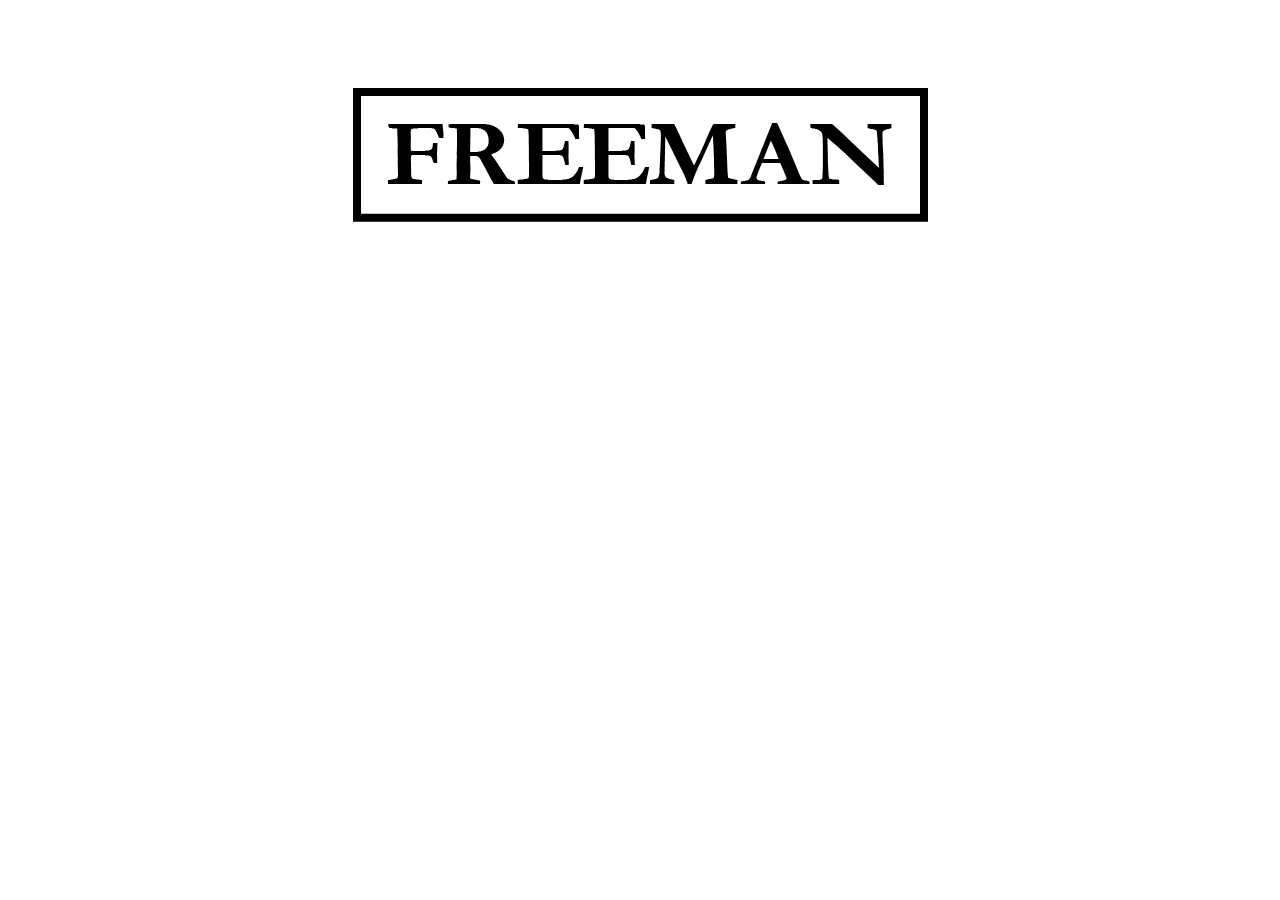
<file: index.html>
<!DOCTYPE html>
<html>
<head>
   <meta charset="utf-8">
   <meta name="viewport" content="width=device-width, initial-scale=1">
   <meta name="description" content="Michigan-Made fine woodworking products and services.">
   <link rel="icon" type="image/png" href="images/icon.png">   
   <link rel="stylesheet" href="optimized.css">
   <title>Freeman Carpentry</title>
</head>
   
<! Web Page>
<body class="has-navbar-fixed-top">
   
<! Page Content>
   <section class="section">
      <div class="container">
         <div class="content">
            <div class="columns is-flex is-vcentered is-centered"> 
               <!--<div class="box" style="max-width: 650px">-->
               <div style="max-width: 650px">   
                  <article class="media">
                     <div class="media-content">
                        <img src="images/freeman.png" alt="Image">
                     </div>
                  </article>
               </div>
            </div>
         </div>         
      </div>
   </section>
</body>
</html>
</file>
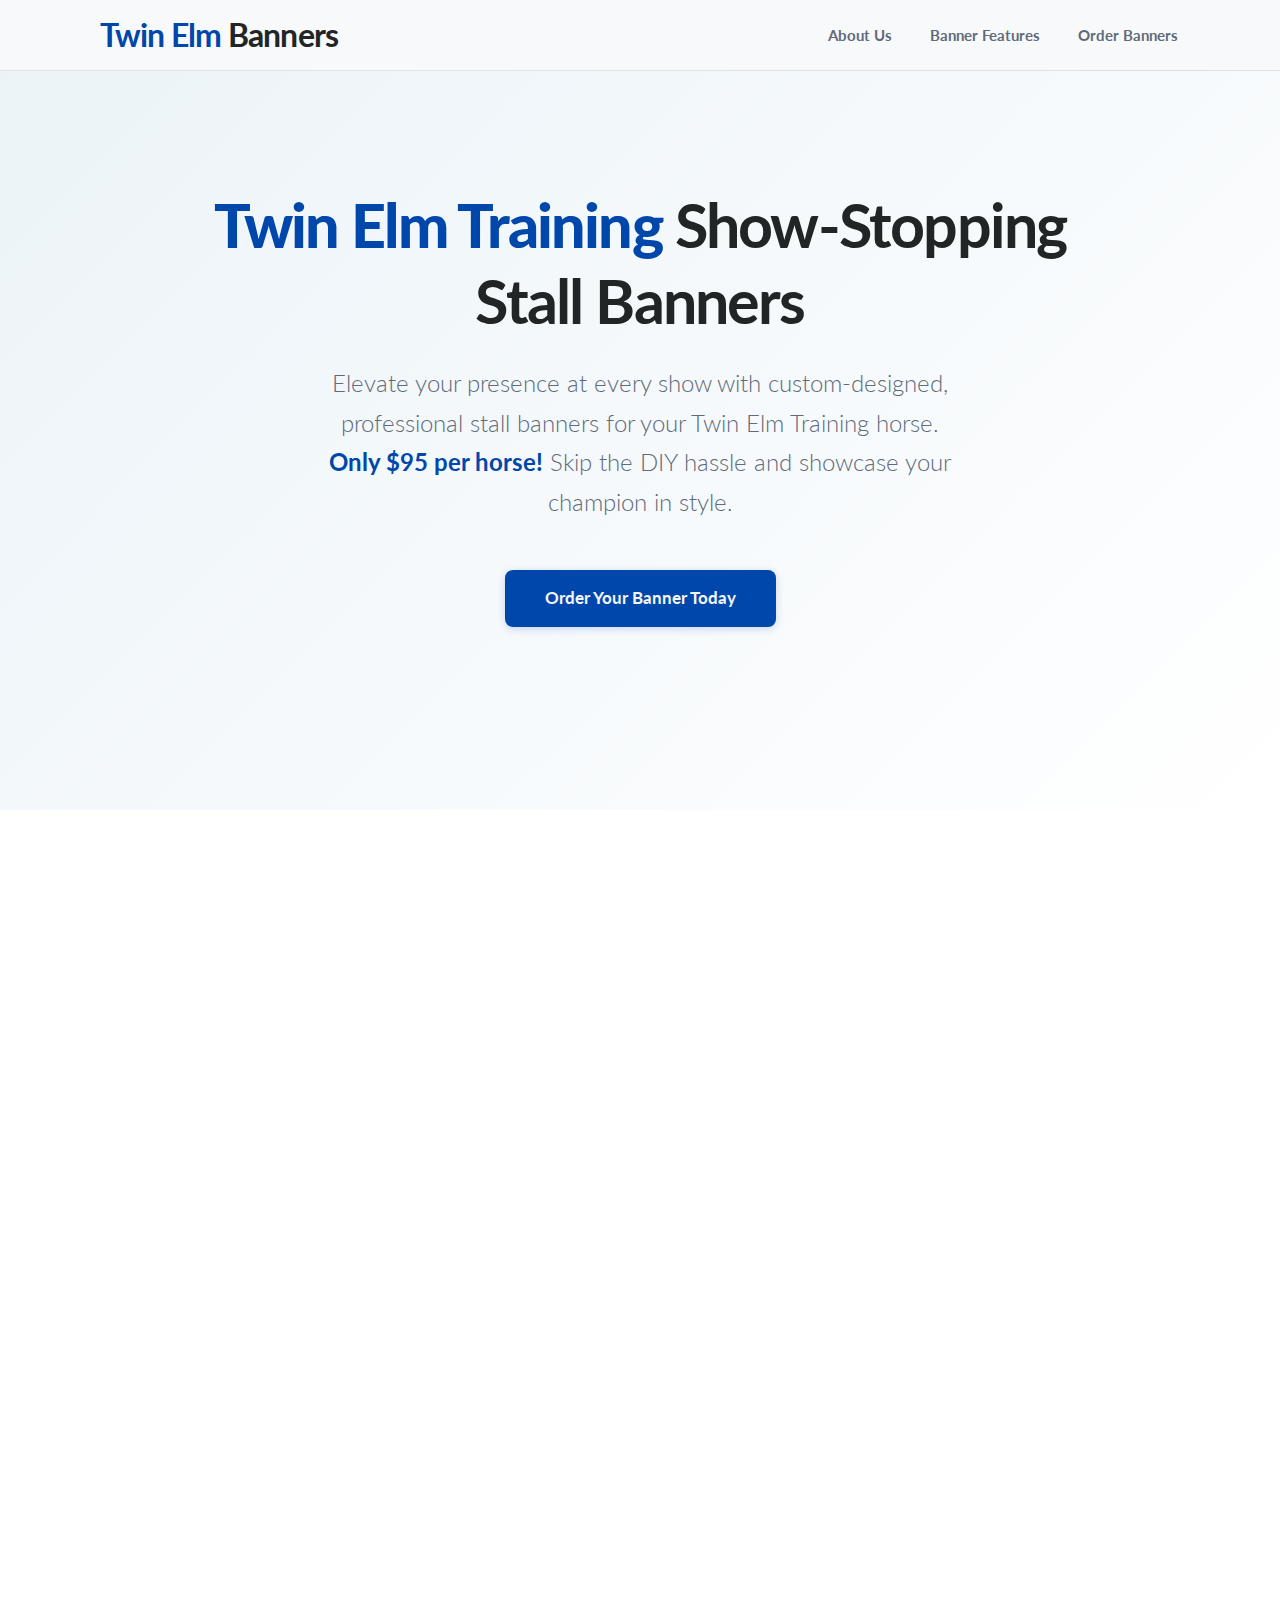
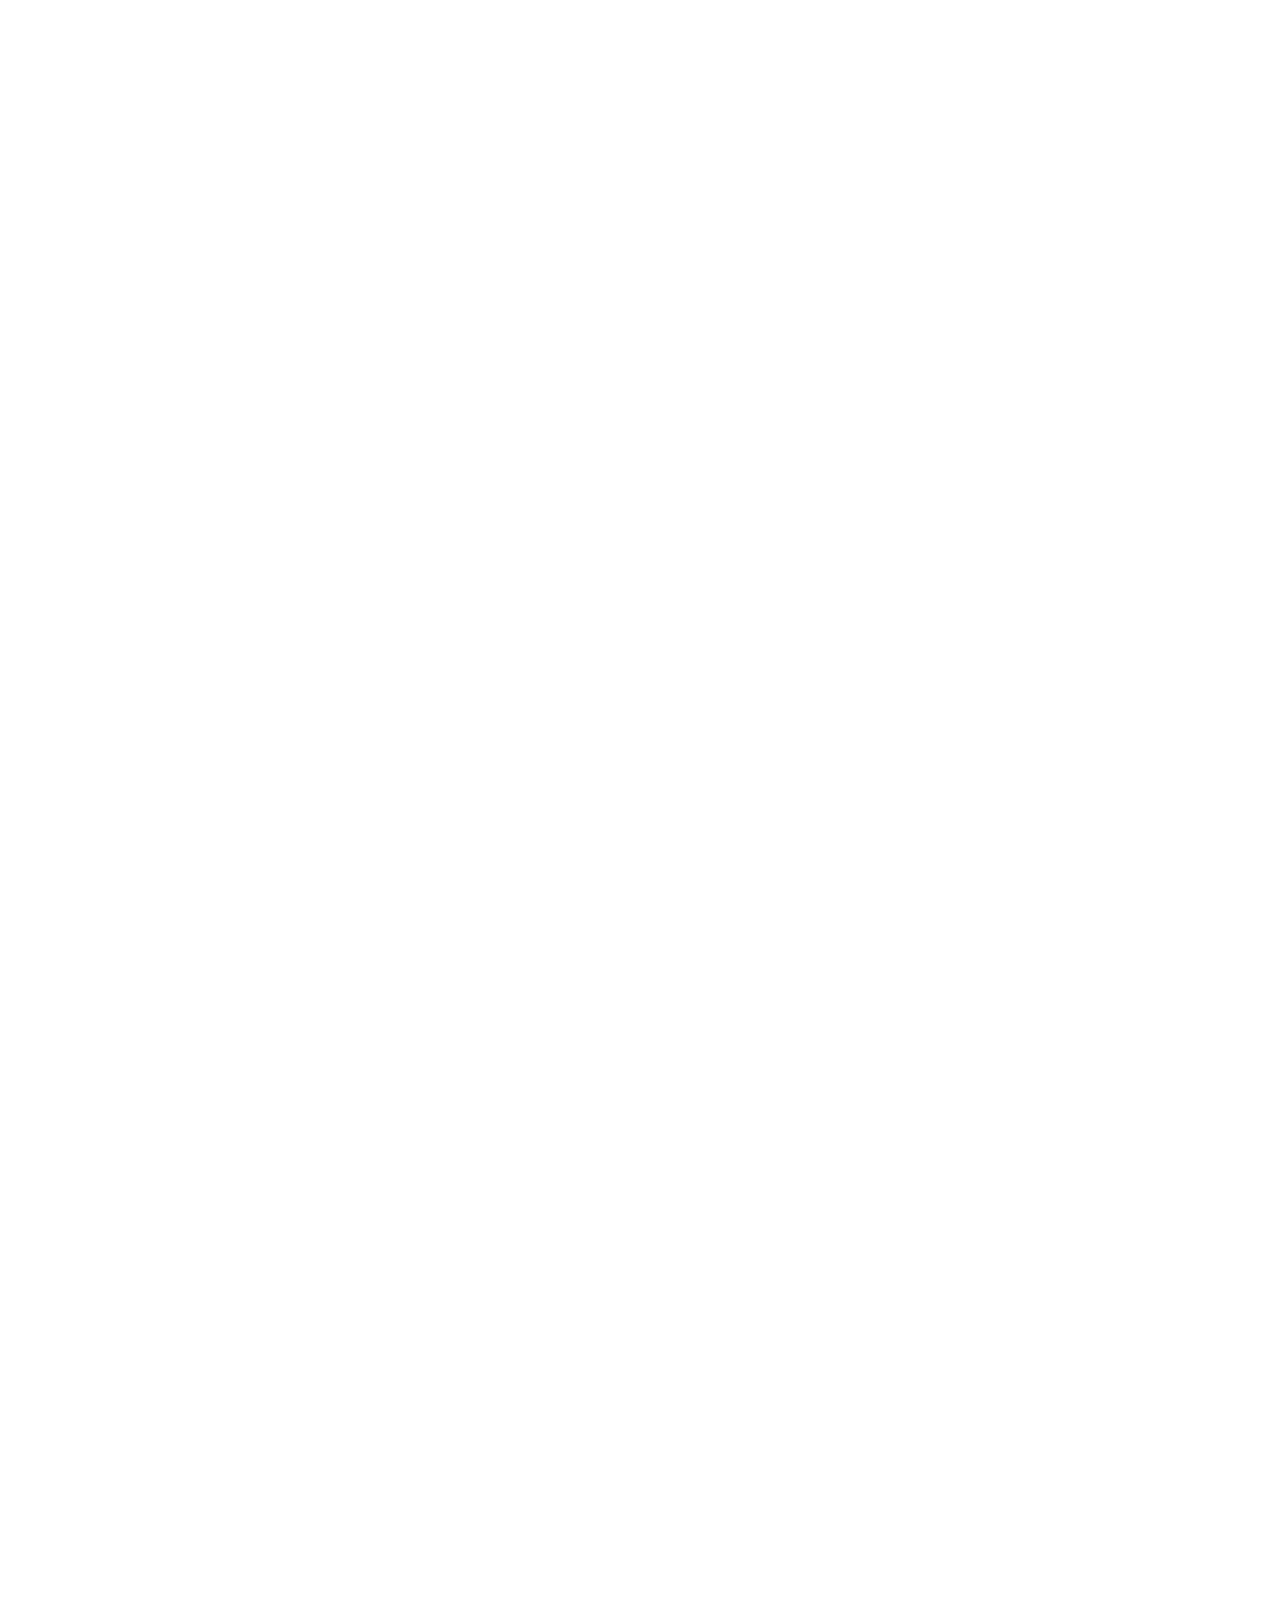
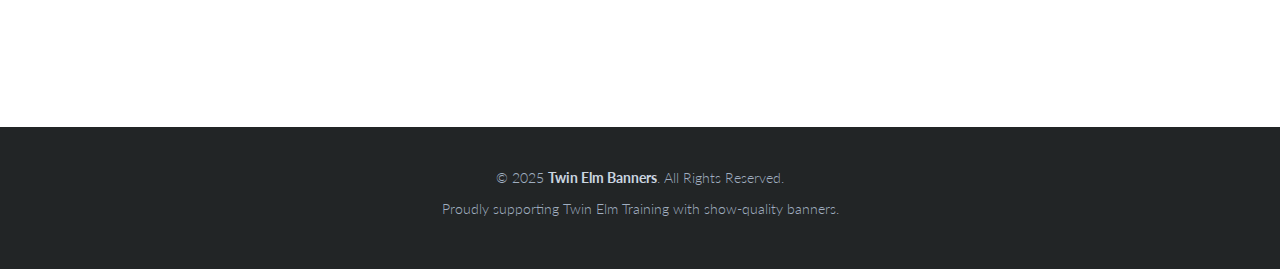
<file: images/kore.html>
<!DOCTYPE html>
<html lang="en">
<head>
    <meta charset="UTF-8">
    <meta name="viewport" content="width=device-width, initial-scale=1.0">
    <title>Twin Elm Banners - Custom Horse Stall Banners</title>
    <link rel="preconnect" href="https://fonts.googleapis.com">
    <link rel="preconnect" href="https://fonts.gstatic.com" crossorigin>
    <link href="https://fonts.googleapis.com/css2?family=Lato:wght@300;400;700;900&display=swap" rel="stylesheet">
    <link rel="stylesheet" href="https://cdnjs.cloudflare.com/ajax/libs/font-awesome/6.5.2/css/all.min.css" integrity="sha512-SnH5WK+bZxgPHs44uWIX+LLJAJ9/2PkPKZ5QiAj6Ta86w+fsb2TkcmfRyVX3pBnMFcV7oQPJkl9QevSCWr3W6A==" crossorigin="anonymous" referrerpolicy="no-referrer" />
    <style>
        /* --- Variables --- */
        :root {
            --bg-dark: #131516;
            /* Primary brand colors */
            --twin-elm-cobalt: #0047AB; /* More prominent Cobalt Blue */
            --twin-elm-black: #222526;  

            /* Accent colors - Teal can be a secondary accent if needed */
            --accent-primary-original: #04d9c4; /* Kept original teal for specific highlights if desired */
            
            --neutral-gray: #5f6b7a;
            --text-light: #F4F4F4;
            --text-dark: var(--twin-elm-black); 
            --background-light: #FFFFFF; 
            --background-section-alt: #F8F9FA; 

            --font-logo: 'Lato', sans-serif;
            --font-body: 'Lato', sans-serif;

            --transition-speed-fast: 0.2s;
            --transition-speed-medium: 0.35s; 
            --transition-speed-slow: 0.5s;  

            --shadow-light: 0 6px 24px 0 rgba(0, 71, 171, 0.06); 
            --shadow-medium: 0 8px 28px rgba(0, 71, 171, 0.08); 
            --border-radius-main: 10px; 
            --border-radius-large: 14px; 
        }

        /* --- Reset & Base Styles --- */
        * {
            margin: 0;
            padding: 0;
            box-sizing: border-box;
        }
        html {
            scroll-behavior: smooth;
            -webkit-font-smoothing: antialiased;
            -moz-osx-font-smoothing: grayscale;
        }
        body {
            font-family: var(--font-body);
            line-height: 1.7; 
            background-color: var(--background-light);
            color: var(--text-dark);
            overflow-x: hidden;
            font-weight: 400; 
        }
        body.modal-open { 
            overflow: hidden;
        }
        h1, h2, h3, h4 {
            font-weight: 700; 
            color: var(--text-dark);
            letter-spacing: -0.01em; 
        }
        h2 {
            font-size: clamp(2rem, 4.5vw, 3.2rem); 
            margin-bottom: 2.5rem;
            text-align: center;
            color: var(--twin-elm-black); 
            font-weight: 700;
        }
        h3 {
            font-size: clamp(1.4rem, 3.5vw, 1.7rem); 
            margin-bottom: 1rem;
            color: var(--twin-elm-cobalt); 
            font-weight: 700;
        }
        p {
            margin-bottom: 1.5rem;
            font-size: clamp(1rem, 2.5vw, 1.1rem); 
            color: var(--neutral-gray);
            font-weight: 400; 
            max-width: 680px; 
        }
        .container {
            width: 90%;
            max-width: 1080px; 
            margin: 0 auto;
            padding: 4.5rem 0; 
        }
        section {
            opacity: 0;
            transform: translateY(30px); 
            transition: opacity 0.7s cubic-bezier(0.165, 0.84, 0.44, 1), transform 0.7s cubic-bezier(0.165, 0.84, 0.44, 1);
        }
        section.visible {
            opacity: 1;
            transform: translateY(0);
        }
        .highlight { /* Default highlight for other potential uses */
            color: var(--accent-primary-original); 
            font-weight: 700; 
        }
        .hero .subtitle .highlight { /* Specific highlight for hero price */
            color: var(--twin-elm-cobalt);
            font-weight: 700;
        }


        /* --- Header Style Change --- */
        .main-header {
            background: var(--background-section-alt); 
            border-bottom: 1px solid #E0E2E5; 
            padding: 0.5rem 0; 
            position: fixed;
            top: 0;
            left: 0;
            width: 100%;
            z-index: 1000;
            transition: background var(--transition-speed-medium) ease, box-shadow var(--transition-speed-medium) ease, padding var(--transition-speed-medium) ease;
        }
        .main-header.scrolled {
             background: var(--background-section-alt); 
             box-shadow: 0 3px 10px rgba(0,0,0,0.05); 
             padding: 0.3rem 0; 
        }
        .nav-container {
            display: flex;
            justify-content: space-between;
            align-items: center;
            width: 90%;
            max-width: 1080px; 
            margin: 0 auto;
        }
        .logo a {
            font-family: var(--font-logo); 
            font-size: clamp(1.7rem, 3.5vw, 2rem); 
            font-weight: 700; 
            color: var(--twin-elm-cobalt); 
            text-decoration: none;
            letter-spacing: -0.03em;
            transition: opacity var(--transition-speed-fast); /* Changed to opacity */
        }
        .logo a:hover {
            opacity: 0.8; 
        }
        .logo-maintext { 
             color: var(--twin-elm-cobalt); 
        }
        .logo a .co-highlight { 
            color: var(--twin-elm-black); 
            font-weight: 700; 
        }
        .main-nav ul {
            list-style: none;
            display: flex;
        }
        .main-nav ul li {
            margin-left: 35px; 
        }
        .main-nav ul li a {
            color: var(--neutral-gray);
            text-decoration: none;
            font-weight: 700; 
            font-size: 0.95rem; 
            padding: 0.3rem 0.1rem;
            position: relative;
            transition: color var(--transition-speed-fast) ease;
        }
        .main-nav ul li a::after {
            content: '';
            position: absolute;
            bottom: -3px; 
            left: 0; 
            transform: none;
            width: 0;
            height: 2px;
            background-color: var(--twin-elm-cobalt); 
            transition: width var(--transition-speed-medium) cubic-bezier(0.19, 1, 0.22, 1);
        }
        .main-nav ul li a:hover,
        .main-nav ul li a.active {
            color: var(--twin-elm-cobalt); 
        }
        .main-nav ul li a:hover::after,
        .main-nav ul li a.active::after {
            width: 100%;
            left:0; transform: none; 
        }
        .menu-toggle {
            display: none;
            font-size: 1.8rem;
            background: none;
            border: none;
            color: var(--text-dark);
            cursor: pointer;
            position: relative;
            width: 30px;
            height: 22px;
        }
        .menu-toggle .line {
            width: 25px;
            height: 2px;
            background-color: var(--twin-elm-black);
            display: block;
            transition: all var(--transition-speed-medium) ease-in-out;
            position: absolute;
            left: 0;
        }
        .menu-toggle .line1 { top: 0px; }
        .menu-toggle .line2 { top: 8px; }
        .menu-toggle .line3 { top: 16px; }

        .menu-toggle.open .line1 { transform: rotate(-45deg) translate(-5px, 6px); }
        .menu-toggle.open .line2 { opacity: 0; }
        .menu-toggle.open .line3 { transform: rotate(45deg) translate(-5px, -6px); }


        /* --- Hero Section --- */
        .hero {
            background: linear-gradient(135deg, #EBF3F8 0%, var(--background-light) 100%); 
            color: var(--text-dark);
            min-height: 90vh; 
            display: flex;
            align-items: center;
            justify-content: center;
            padding-top: 100px; 
            padding-bottom: 6rem; 
            overflow: hidden;
            position: relative;
        }
        .hero-content { 
            max-width: 900px; 
            position: relative;
            z-index: 2;
            text-align: center; 
        }

        .hero-content h1 {
            font-family: var(--font-body); 
            font-size: clamp(2rem, 5.5vw, 3.8rem); 
            font-weight: 700; 
            margin-bottom: 1.5rem;
            color: var(--text-dark);
            line-height: 1.25; 
            letter-spacing: -0.03em; 
        }
        .hero-content h1 .hero-line { display: inline; }
        .hero-content h1 .hero-line-brand {
            font-family: var(--font-logo); 
            color: var(--twin-elm-cobalt); 
            font-weight: 900; 
        }
        .hero-content h1 .hero-line-descriptor {
           font-weight: 700; 
           color: var(--twin-elm-black);
        }

        .hero-content .subtitle {
            font-size: clamp(1.1rem, 2.8vw, 1.5rem); 
            margin-bottom: 3rem; 
            font-weight: 300; 
            color: var(--neutral-gray);
            max-width: 650px; 
            margin-left: auto;
            margin-right: auto;
            line-height: 1.65;
        }
        /* --- Button Style Change --- */
        .cta-button {
            background: var(--twin-elm-cobalt); 
            color: var(--text-light); 
            padding: 0.9rem 2.5rem; 
            text-decoration: none;
            font-weight: 700; 
            border-radius: 8px; 
            transition: background-color var(--transition-speed-medium) ease, transform var(--transition-speed-fast) ease, box-shadow var(--transition-speed-medium) ease;
            display: inline-block;
            font-size: 1.05rem; 
            box-shadow: 0 2px 8px rgba(0, 71, 171, 0.2); 
            border: none;
        }
        .cta-button:hover {
            background-color: #003A8C; 
            transform: translateY(-2px);
            box-shadow: 0 4px 12px rgba(0, 71, 171, 0.25);
        }
        /* Removed .hero::before, .hero::after */

        /* --- About Section --- */
        #about .container {
            display: grid; 
            grid-template-columns: 1fr; 
            gap: 3rem; 
            align-items: center;
        }
        #about h2 { text-align: left; }
        #about p { max-width: none; }
        
        /* --- Modern Stall Sign CSS (Re-inserted and confirmed) --- */
        .stall-sign-wrapper {
            display: flex;
            justify-content: center;
            align-items: center;
            width: 100%;
            padding: 1rem 0; 
        }
        .stall-sign-container {
            width: 280px; 
            height: 420px; 
            background-color: #ffffff; 
            border: 1px solid #e0e0e0; 
            box-shadow: 0 4px 12px rgba(0, 0, 0, 0.08); 
            border-radius: 12px; /* Specific radius for this element to match "perfect" version */
            padding: 25px;
            box-sizing: border-box;
            display: flex;
            flex-direction: column;
            justify-content: space-between;
            align-items: center;
            font-family: var(--font-body); /* Lato */
            text-align: center;
            margin: 0 auto;
        }
        .stall-sign-container .horse-name {
            font-size: 1.7em; 
            color: var(--twin-elm-black); 
            font-weight: 700; /* Bold Lato */
            margin-bottom: 15px;
            width: 100%;
            line-height: 1.3;
        }
        .stall-sign-container .photo-area {
            width: 100%; 
            height: 200px; 
            border: 2px dashed var(--twin-elm-cobalt); 
            background-color: #f8f9fa; 
            display: flex;
            justify-content: center;
            align-items: center;
            color: var(--neutral-gray);
            font-style: italic;
            font-size: 0.9em;
            font-weight: 300; /* Light Lato for placeholder */
            margin-bottom: 20px;
            border-radius: calc(12px - 6px); /* Inner radius relative to container's 12px */
            overflow: hidden;
        }
        .stall-sign-container .photo-area img { 
            width: 100%;
            height: 100%;
            object-fit: cover;
        }
        .stall-sign-container .barn-name {
            font-size: 1.3em; 
            color: var(--twin-elm-cobalt); 
            font-weight: 700; /* Bold Lato */
            width: 100%;
            text-transform: uppercase; 
            letter-spacing: 0.05em; 
            padding-top: 10px; 
            border-top: 1px solid #e0e0e0; 
        }


        @media (min-width: 768px) {
            #about .container { 
                grid-template-columns: 2fr 1.2fr; 
                gap: 3.5rem; 
            }
        }

        /* --- Banner Features Section --- */
        #banner-features { 
            background-color: var(--background-section-alt); 
        }
        .feature-grid { 
            display: grid; 
            gap: 2.5rem; 
        } 
        @media (min-width: 1024px) { .feature-grid { grid-template-columns: repeat(4, 1fr); } }
        @media (min-width: 600px) and (max-width: 1023px) { .feature-grid { grid-template-columns: repeat(2, 1fr); } }
        @media (max-width: 599px) { .feature-grid { grid-template-columns: 1fr; } }
        
        /* --- Feature Item Interaction Change --- */
        .feature-item { 
            background: var(--background-light); 
            border: 1px solid #E0E2E5; 
            padding: 2.2rem 1.8rem; 
            border-radius: var(--border-radius-main); 
            box-shadow: var(--shadow-light);
            text-align: left; 
            position: relative; 
            overflow: hidden; 
            transition: transform var(--transition-speed-medium) ease,
                        box-shadow var(--transition-speed-medium) ease;
        }
        .feature-item:hover {
            transform: translateY(-6px); 
            box-shadow: var(--shadow-medium); 
        }
        /* Removed .feature-item::before (shimmer effect) */
        .feature-item-content { position: relative; z-index: 2; }
        .feature-item-icon {
            font-size: 2.5rem; 
            color: var(--twin-elm-cobalt); 
            margin-bottom: 1.25rem; 
            display: inline-block;
            transition: color var(--transition-speed-medium) ease, transform var(--transition-speed-medium) ease;
        }
        .feature-item:hover .feature-item-icon {
            transform: scale(1.05); 
        }
        .feature-item h3 { color: var(--twin-elm-black); font-weight: 700; }


        /* --- Contact Section --- */
        #contact { background-color: var(--background-light); } 
        #contact p { text-align: center; margin-bottom: 3rem; max-width: 650px; margin-left: auto; margin-right: auto; }
        .contact-form { max-width: 650px; margin: 0 auto; display: grid; gap: 1.25rem; }
        .contact-form input, .contact-form textarea {
            width: 100%; padding: 1rem 1.25rem; 
            border: 1px solid #CFD8DC; 
            border-radius: 6px; 
            background-color: #FBFDFF; 
            color: var(--text-dark);
            font-family: var(--font-body); 
            font-size: 0.95rem; 
            font-weight: 400; 
            transition: border-color var(--transition-speed-fast), box-shadow var(--transition-speed-fast);
        }
        .contact-form input::placeholder, .contact-form textarea::placeholder { color: var(--neutral-gray); opacity: 0.9; }
        .contact-form input:focus, .contact-form textarea:focus {
            outline: none; border-color: var(--twin-elm-cobalt);
            box-shadow: 0 0 0 3px rgba(0, 71, 171, 0.15); 
        }
        .contact-form textarea { resize: vertical; min-height: 140px; }
        .contact-form button { justify-self: center; margin-top: 1rem; }

        /* --- Footer --- */
        .main-footer {
            background-color: var(--twin-elm-black); 
            color: #A0AEC0; 
            text-align: center;
            padding: 2.5rem 1rem; 
        }
        .main-footer p { 
            color: #A0AEC0; 
            font-size: 0.85rem; 
            margin-bottom: 0.5rem; 
            max-width: none; 
            font-weight: 300; 
        }
        .main-footer .footer-copyright .brand-name-footer { 
             font-family: var(--font-logo); 
             font-weight: 700; 
             color: #CBD5E0; 
        }
        .main-footer a { 
            color: var(--accent-primary-original); 
            text-decoration: none; 
            transition: color var(--transition-speed-fast); 
            font-weight: 400; 
        }
        .main-footer a:hover { 
            color: var(--text-light); 
            text-decoration: underline; 
        }

        /* --- Responsive Adjustments --- */
        @media (max-width: 768px) {
            .nav-container { flex-wrap: wrap; }
            .menu-toggle { display: flex; align-items: center; justify-content: center; }
            .main-nav {
                width: 100%; max-height: 0; overflow: hidden; 
                background: var(--background-section-alt); 
                position: absolute; top: 100%; left: 0; 
                box-shadow: 0 10px 20px rgba(0,0,0,0.07);
                border-top: 1px solid #E0E2E5;
                transition: max-height 0.4s cubic-bezier(0.19, 1, 0.22, 1); 
            }
            .main-nav.active { max-height: 300px; }  
            .main-nav ul { flex-direction: column; align-items: center; padding: 0.5rem 0; } 
            .main-nav ul li { margin: 0.8rem 0; } 

            .hero-content {
                padding: 0 1rem; 
            }
            .hero-content h1 {
                font-size: clamp(1.7rem, 6.5vw, 2.3rem); 
                line-height: 1.3;
            }
            .hero-content h1 .hero-line {
                display: block; 
                text-align: center; 
            }
            .hero-content h1 .hero-line-brand {
                color: var(--twin-elm-cobalt); 
                font-family: var(--font-logo); 
                font-weight: 900; 
                margin-bottom: 0.2rem; 
            }
            .hero-content h1 .hero-line-descriptor {
                color: var(--text-dark); 
                font-weight: 700; 
                 font-size: 0.9em; 
            }

             @media (max-width: 400px) {
                .hero-content h1 {
                    font-size: 1.5rem; 
                    line-height: 1.3;
                }
                .hero-content h1 .hero-line-descriptor {
                    font-size: 0.8em; 
                }
                .hero-content .subtitle { font-size: 0.95rem; } 
            }
            .hero-content .subtitle { font-size: clamp(1rem, 3.5vw, 1.2rem); } 
            /* .hero::before, .hero::after already removed */

            #about .container { grid-template-columns: 1fr; } 
            #about h2 { text-align: center; }
            .stall-sign-container { margin-top: 1.5rem; margin-bottom: 1.5rem;} 
            
        }
        .sr-only { position:absolute; width:1px; height:1px; padding:0; margin:-1px; overflow:hidden; clip:rect(0,0,0,0); border:0;}

    </style>
</head>
<body>

    <header class="main-header" id="mainHeader">
        <div class="nav-container">
            <div class="logo">
                <a href="#hero"><span class="logo-maintext">Twin Elm</span> <span class="co-highlight">Banners</span></a>
            </div>
            <nav class="main-nav" id="mainNav">
                <ul>
                    <li><a href="#about" class="nav-link">About Us</a></li>
                    <li><a href="#banner-features" class="nav-link">Banner Features</a></li>
                    <li><a href="#contact" class="nav-link">Order Banners</a></li>
                </ul>
            </nav>
            <button class="menu-toggle" id="menuToggle" aria-label="Open Menu" aria-expanded="false">
                <span class="line line1"></span>
                <span class="line line2"></span>
                <span class="line line3"></span>
            </button>
        </div>
    </header>

    <main>
        <section id="hero" class="hero">
            <div class="hero-content">
                <h1>
                    <span class="hero-line hero-line-brand">Twin Elm Training</span>
                    <span class="hero-line hero-line-descriptor">Show-Stopping Stall Banners</span>
                </h1>
                <p class="subtitle">Elevate your presence at every show with custom-designed, professional stall banners for your Twin Elm Training horse. <span class="highlight">Only $95 per horse!</span> Skip the DIY hassle and showcase your champion in style.</p>
                <a href="#contact" class="cta-button">Order Your Banner Today</a>
            </div>
        </section>

        <section id="about" class="container">
            <div class="about-content">
                <h2>Quality Craftsmanship for Twin Elm</h2>
                <p>At Twin Elm Banners, we're passionate about supporting Twin Elm Training's show team. We specialize in creating beautiful, durable, and professional stall sign banners that reflect the hard work and dedication that goes into every horse and rider.</p>
                <p>Our goal is to provide an effortless way for you to obtain high-quality, personalized banners that make your horses stand out and ensure all essential information is presented elegantly. We handle the design and printing, so you can focus on what you do best – preparing for a successful show!</p>
            </div>
            <div class="stall-sign-wrapper">
                <div class="stall-sign-container">
                    <div class="horse-name">
                        CHAMPION'S PRIDE 
                    </div>
                    <div class="photo-area">
                        Horse Photo Here
                    </div>
                    <div class="barn-name">
                        Twin Elm Training
                    </div>
                </div>
            </div>
        </section>

        <section id="banner-features" class="container"> 
            <h2>Premium Banners, Unbeatable Value</h2>
            <div class="feature-grid"> 
                <div class="feature-item"> 
                    <div class="feature-item-content">
                        <div class="feature-item-icon"><i class="fas fa-horse-head"></i></div> 
                        <h3>Exclusive Twin Elm Focus & Value</h3>
                        <p>Specializing in banners for Twin Elm Training allows us to offer custom design and premium printing for just $95 per horse – an unbeatable value compared to DIY materials and effort.</p>
                    </div>
                </div>
                <div class="feature-item">
                     <div class="feature-item-content">
                        <div class="feature-item-icon"><i class="fas fa-palette"></i></div> 
                        <h3>Professional & Prestige Design</h3>
                        <p>Our designs are clean, professional, and tailored to reflect the prestige of Twin Elm Training, ensuring your horse's stall is both informative and impressive.</p>
                    </div>
                </div>
                <div class="feature-item">
                    <div class="feature-item-content">
                       <div class="feature-item-icon"><i class="fas fa-shield-alt"></i></div> 
                       <h3>Premium Quality & Durability</h3>
                       <p>Crafted from durable, weather-resistant materials with vibrant, fade-resistant inks, our banners are built to last through the demanding show season.</p>
                    </div>
                </div>
                <div class="feature-item">
                    <div class="feature-item-content">
                        <div class="feature-item-icon"><i class="fas fa-magic"></i></div> 
                        <h3>Effortless Process, Stunning Results</h3>
                        <p>Simply provide your horse's details, and we handle the rest – from design to print. Get a polished, professional banner without the DIY hassle.</p>
                    </div>
                </div>
            </div>
        </section>

        <section id="contact" class="container">
            <h2>Order Your Twin Elm Stall Banner Today!</h2>
            <p>Ready to give your Twin Elm Training show horse the standout stall banner they deserve for only $95? Fill out the form below, and we'll get started on your custom design!</p>
            <form class="contact-form" id="contactForm">
                <input type="text" name="name" placeholder="Your Name" required>
                <input type="email" name="email" placeholder="Your Email" required>
                <textarea name="message" placeholder="Tell us your horse's name(s) and any specific requests for your banner(s)..." required></textarea>
                <button type="submit" class="cta-button">Request Your Banner</button>
            </form>
        </section>
    </main>

    <footer class="main-footer">
        <p class="footer-copyright">&copy; <span id="currentYear">2025</span> <span class="brand-name-footer">Twin Elm Banners</span>. All Rights Reserved.</p>
        <p>Proudly supporting Twin Elm Training with show-quality banners.</p>
    </footer>

    <div class="sr-only" style="position:absolute; width:1px; height:1px; padding:0; margin:-1px; overflow:hidden; clip:rect(0,0,0,0); border:0;">
        This is a screen-reader only class.
    </div>

    <script>
    document.addEventListener('DOMContentLoaded', function() {
        const mainHeader = document.getElementById('mainHeader');
        const menuToggle = document.getElementById('menuToggle');
        const mainNav = document.getElementById('mainNav');
        const navLinks = document.querySelectorAll('.main-nav a.nav-link');
        const body = document.body;

        if ('scrollRestoration' in history) {
             history.scrollRestoration = 'manual';
        }
        window.addEventListener('load', () => {
             window.scrollTo(0, 0);
        });

        window.addEventListener('scroll', () => {
            if (window.scrollY > 30) { 
                mainHeader.classList.add('scrolled');
            } else {
                mainHeader.classList.remove('scrolled');
            }
        });

        menuToggle.addEventListener('click', function() {
            const isExpanded = mainNav.classList.toggle('active');
            menuToggle.classList.toggle('open');
            menuToggle.setAttribute('aria-expanded', isExpanded);
            body.classList.toggle('modal-open', isExpanded && window.innerWidth < 769);
        });

        navLinks.forEach(link => {
            link.addEventListener('click', function(e) {
                if (mainNav.classList.contains('active')) {
                    mainNav.classList.remove('active');
                    menuToggle.classList.remove('open');
                    menuToggle.setAttribute('aria-expanded', 'false');
                    body.classList.remove('modal-open');
                }
                const targetId = this.getAttribute('href');
                if (targetId && targetId.startsWith('#')) {
                    e.preventDefault(); 
                    const targetElement = document.querySelector(targetId);
                    if (targetElement) {
                         const headerOffset = mainHeader ? mainHeader.offsetHeight + 15 : 75; 
                         const elementPosition = targetElement.getBoundingClientRect().top;
                         const offsetPosition = elementPosition + window.pageYOffset - headerOffset;
                         window.scrollTo({
                             top: offsetPosition,
                             behavior: 'smooth'
                         });
                    }
                }
            });
        });

        const sections = document.querySelectorAll('main section');
        const observerOptions = {
            root: null, threshold: 0.2, rootMargin: "-70px 0px -10% 0px" 
        };
        let activeLinkTimeout;
        const sectionObserver = new IntersectionObserver((entries) => {
            entries.forEach(entry => {
                const link = document.querySelector(`.main-nav a[href="#${entry.target.id}"]`);
                if (entry.isIntersecting) {
                    entry.target.classList.add('visible');
                    if (link) {
                        clearTimeout(activeLinkTimeout);
                        activeLinkTimeout = setTimeout(() => {
                            navLinks.forEach(l => l.classList.remove('active'));
                            link.classList.add('active');
                        }, 40); 
                    }
                }
            });
        }, observerOptions);
        sections.forEach(section => sectionObserver.observe(section));
        
        function initialActiveLink() { 
            let current = '';
            const headerHeight = mainHeader ? mainHeader.offsetHeight + 90 : 140; 
            sections.forEach(section => {
                if (section.getBoundingClientRect().top <= headerHeight) {
                    current = section.id;
                }
            });
             navLinks.forEach(link => {
                link.classList.remove('active');
                if (link.getAttribute('href') === `#${current}`) {
                    link.classList.add('active');
                }
            });
            if (!current && sections.length > 0 && window.pageYOffset < (sections[0] ? sections[0].offsetTop - headerHeight : 0)) {
                 navLinks.forEach(l => l.classList.remove('active'));
            } else if (!current && sections.length === 0) { 
                navLinks.forEach(l => l.classList.remove('active'));
            }
        }
        setTimeout(initialActiveLink, 120); 
        window.addEventListener('scroll', initialActiveLink); 

        const contactForm = document.getElementById('contactForm');
        if (contactForm) {
            contactForm.addEventListener('submit', function(e) {
                e.preventDefault();
                const tempMsg = document.createElement('p');
                tempMsg.textContent = 'Thank you for your banner request! We\'ll be in touch soon to confirm details.';
                tempMsg.style.textAlign = 'center';
                tempMsg.style.color = 'var(--twin-elm-cobalt)'; 
                tempMsg.style.marginTop = '1rem';
                tempMsg.style.fontWeight = '700';
                contactForm.parentNode.insertBefore(tempMsg, contactForm.nextSibling);
                contactForm.reset();
                setTimeout(() => tempMsg.remove(), 5000);
            });
        }
    });
    </script>

</body>
</html>
</file>
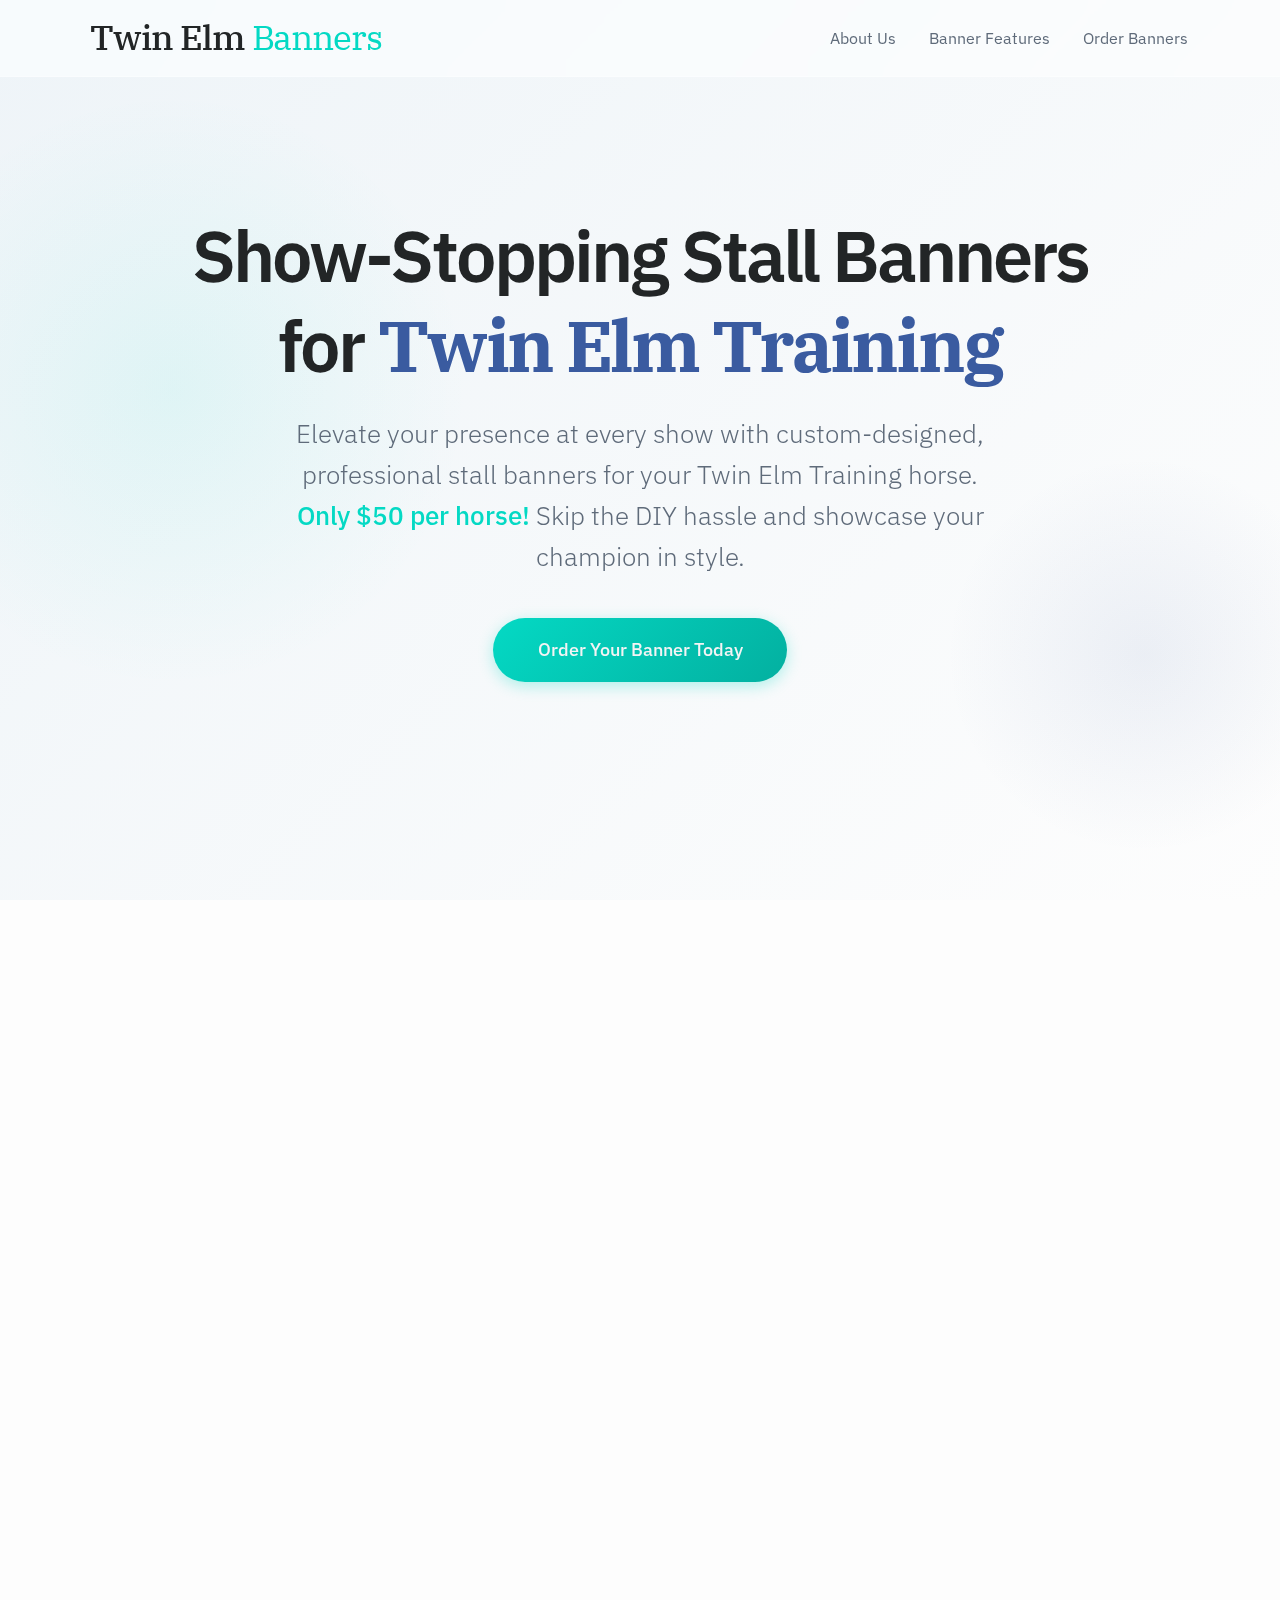
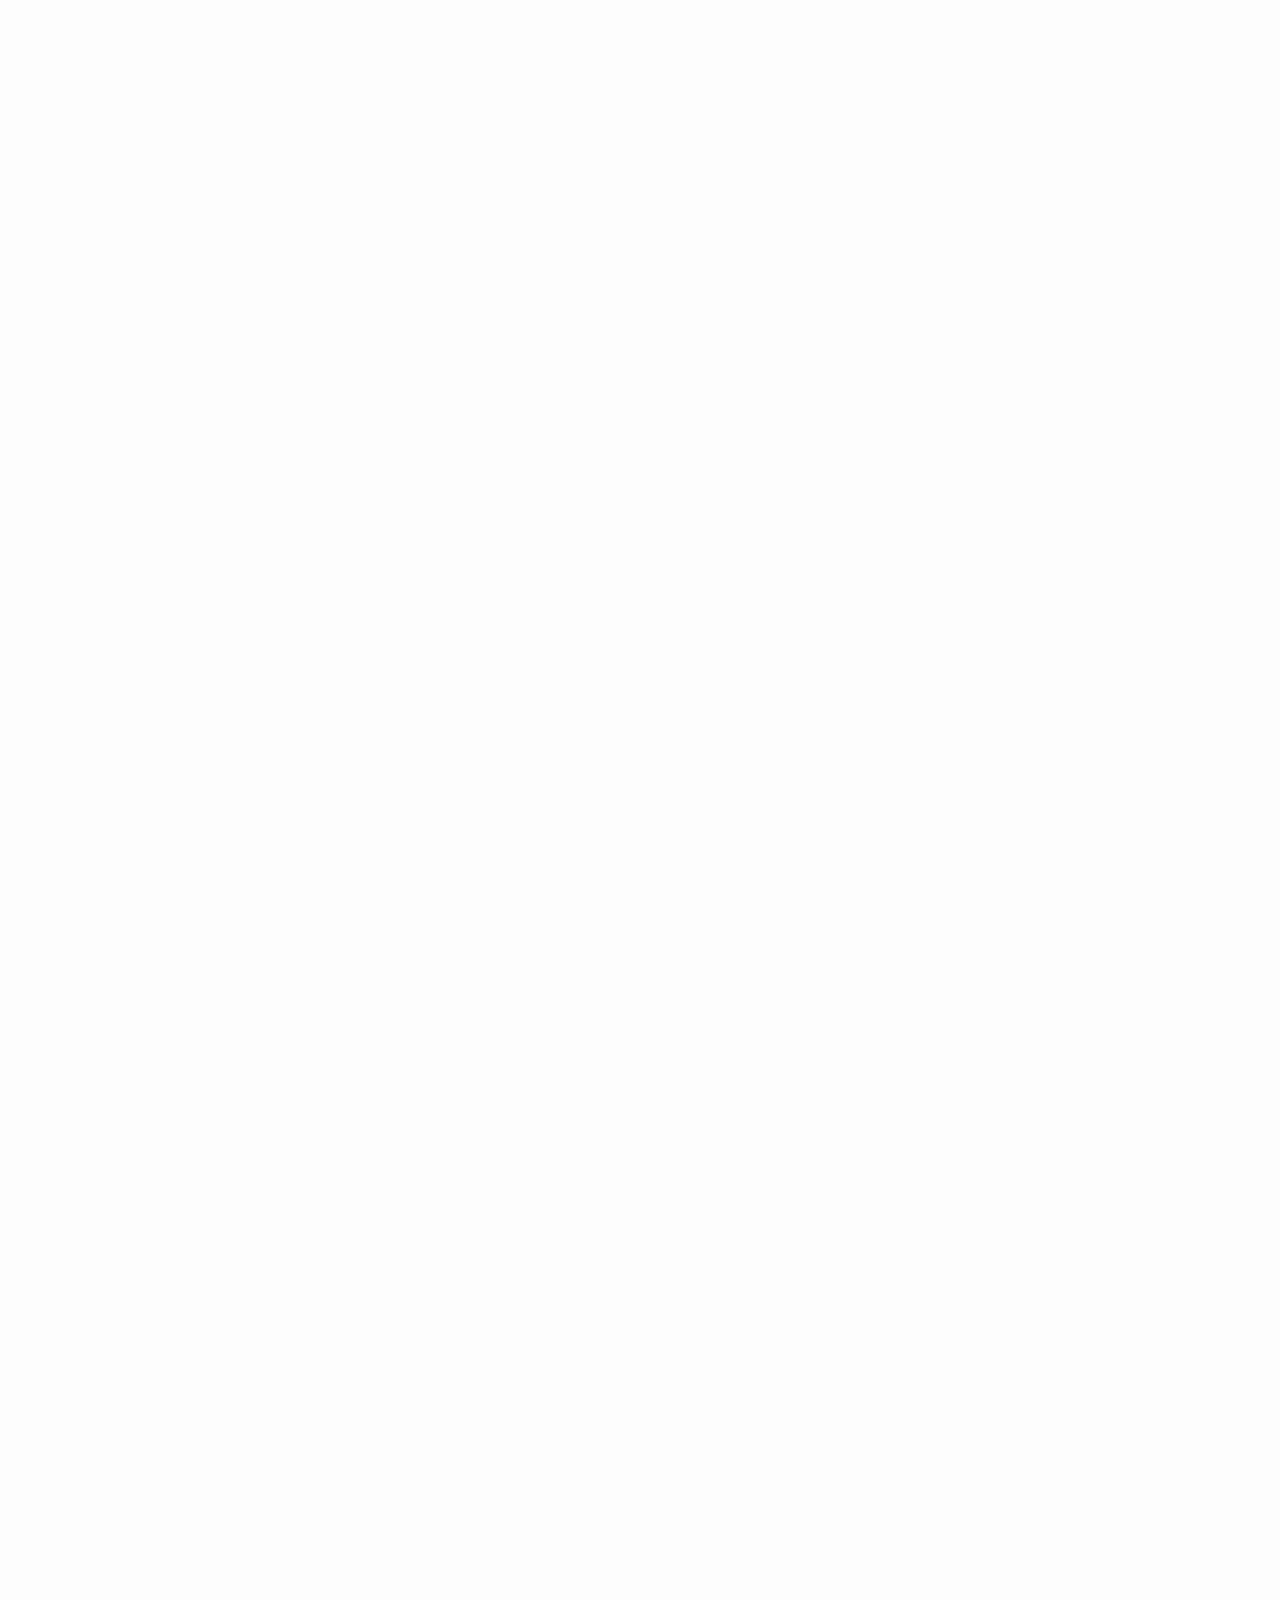
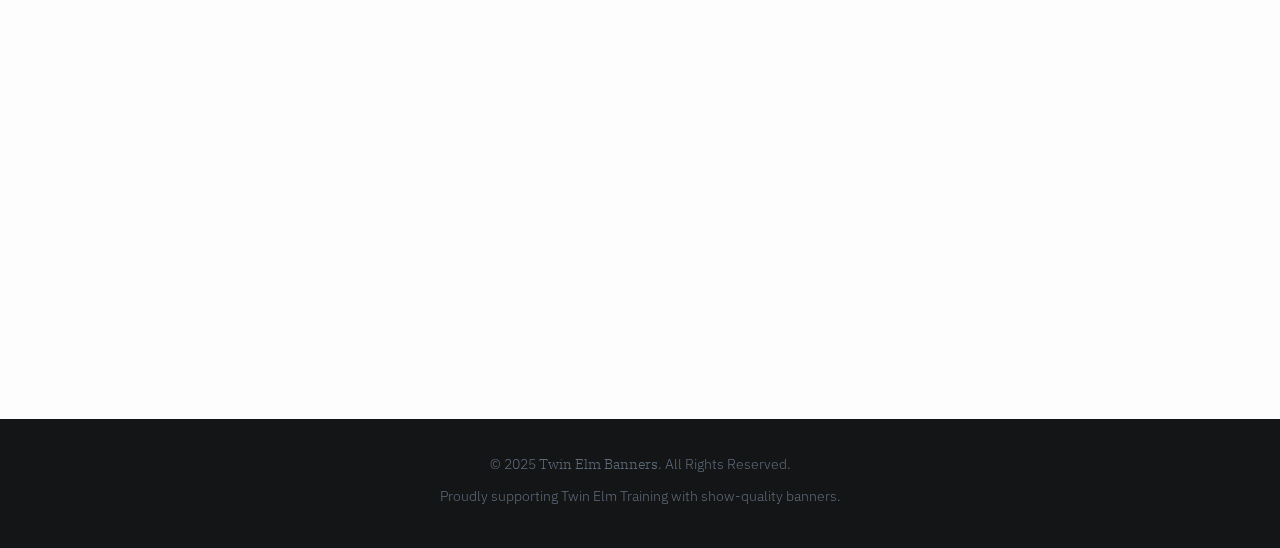
<file: images/stephanie.html>
<!DOCTYPE html>
<html lang="en">
<head>
    <meta charset="UTF-8">
    <meta name="viewport" content="width=device-width, initial-scale=1.0">
    <title>Twin Elm Banners - Custom Horse Stall Banners</title>
    <link rel="stylesheet" href="https://cdnjs.cloudflare.com/ajax/libs/font-awesome/6.5.2/css/all.min.css" integrity="sha512-SnH5WK+bZxgPHs44uWIX+LLJAJ9/2PkPKZ5QiAj6Ta86w+fsb2TkcmfRyVX3pBnMFcV7oQPJkl9QevSCWr3W6A==" crossorigin="anonymous" referrerpolicy="no-referrer" />
    <style>
        /* --- Google Fonts --- */
        @import url('https://fonts.googleapis.com/css2?family=IBM+Plex+Serif:ital,wght@0,400;0,500;0,700;1,400&family=IBM+Plex+Sans:wght@200;300;400;500;600&display=swap');

        /* --- Variables --- */
        :root {
            --bg-dark: #131516;
            --accent-primary: #04d9c4; /* Teal/Turquoise - can be themed for equestrian if desired */
            --accent-secondary: #3a5ba0; /* Deep Blue - can be themed */
            --accent-secondary-glass: rgba(0, 33, 77, 0.85); 
            --neutral-gray: #5f6b7a;
            --text-light: #F4F4F4;
            --text-dark: #222526;
            --background-light: #FDFDFD;
            --background-translucent-light: rgba(255, 255, 255, 0.05); 

            --font-logo: 'IBM Plex Serif', serif; 
            --font-body: 'IBM Plex Sans', sans-serif;

            --transition-speed-fast: 0.2s;
            --transition-speed-medium: 0.4s;
            --transition-speed-slow: 0.6s;

            --shadow-light: 0 8px 32px 0 rgba(31, 38, 135, 0.07);
            --shadow-medium: 0 10px 30px rgba(0,0,0,0.08);
            --border-radius-main: 12px;
            --border-radius-large: 16px;
        }

        /* --- Reset & Base Styles --- */
        * {
            margin: 0;
            padding: 0;
            box-sizing: border-box;
        }
        html {
            scroll-behavior: smooth;
            -webkit-font-smoothing: antialiased;
            -moz-osx-font-smoothing: grayscale;
        }
        body {
            font-family: var(--font-body);
            line-height: 1.8;
            background-color: var(--background-light);
            color: var(--text-dark);
            overflow-x: hidden;
            font-weight: 300;
        }
        body.modal-open { 
            overflow: hidden;
        }
        h1, h2, h3, h4 {
            font-weight: 500;
            color: var(--text-dark);
            letter-spacing: -0.02em;
        }
        h2 {
            font-size: clamp(2.2rem, 5vw, 3.5rem);
            margin-bottom: 2.5rem;
            text-align: center;
            color: var(--accent-secondary);
            font-weight: 600;
        }
        h3 {
            font-size: clamp(1.5rem, 4vw, 1.8rem);
            margin-bottom: 1rem;
            color: var(--accent-primary);
            font-weight: 500;
        }
        p {
            margin-bottom: 1.5rem;
            font-size: clamp(1rem, 2.5vw, 1.15rem);
            color: var(--neutral-gray);
            font-weight: 300;
            max-width: 700px; 
        }
        .container {
            width: 90%;
            max-width: 1100px; 
            margin: 0 auto;
            padding: 5rem 0;
        }
        section {
            opacity: 0;
            transform: translateY(40px);
            transition: opacity 0.8s cubic-bezier(0.165, 0.84, 0.44, 1), transform 0.8s cubic-bezier(0.165, 0.84, 0.44, 1);
        }
        section.visible {
            opacity: 1;
            transform: translateY(0);
        }
        .highlight {
            color: var(--accent-primary);
            font-weight: 500;
        }

        /* --- Frosted Glass Header --- */
        .main-header {
            background: rgba(253, 253, 253, 0.65);
            backdrop-filter: blur(12px) saturate(180%);
            -webkit-backdrop-filter: blur(12px) saturate(180%);
            border-bottom: 1px solid rgba(255, 255, 255, 0.2);
            padding: 0.4rem 0; 
            position: fixed;
            top: 0;
            left: 0;
            width: 100%;
            z-index: 1000;
            transition: background var(--transition-speed-medium) ease, box-shadow var(--transition-speed-medium) ease, padding var(--transition-speed-medium) ease;
        }
        .main-header.scrolled {
             background: rgba(253, 253, 253, 0.85);
             box-shadow: 0 2px 15px rgba(0,0,0,0.07);
             padding: 0.1rem 0; 
        }
        .nav-container {
            display: flex;
            justify-content: space-between;
            align-items: center;
            width: 90%;
            max-width: 1100px; 
            margin: 0 auto;
        }
        .logo a {
            font-family: var(--font-logo); 
            font-size: clamp(1.8rem, 4vw, 2.2rem); 
            font-weight: 500;
            color: var(--accent-secondary);
            text-decoration: none;
            letter-spacing: -0.03em;
            transition: color var(--transition-speed-fast);
        }
        .logo a:hover {
            color: var(--accent-primary);
        }
        .logo-maintext { /* Updated class name */
             color: var(--text-dark);
             font-family: var(--font-logo); 
        }
        .logo a .co-highlight { /* This can be adjusted or removed if the new name doesn't use it */
            color: var(--accent-primary);
            font-weight: 400; 
             font-family: var(--font-logo); 
        }
        .main-nav ul {
            list-style: none;
            display: flex;
        }
        .main-nav ul li {
            margin-left: 30px;
        }
        .main-nav ul li a {
            color: var(--neutral-gray);
            text-decoration: none;
            font-weight: 400;
            font-size: 1rem;
            padding: 0.3rem 0.1rem;
            position: relative;
            transition: color var(--transition-speed-fast) ease;
        }
        .main-nav ul li a::after {
            content: '';
            position: absolute;
            bottom: -2px;
            left: 50%;
            transform: translateX(-50%);
            width: 0;
            height: 2px;
            background-color: var(--accent-primary);
            transition: width var(--transition-speed-medium) cubic-bezier(0.19, 1, 0.22, 1);
        }
        .main-nav ul li a:hover,
        .main-nav ul li a.active {
            color: var(--text-dark);
        }
        .main-nav ul li a:hover::after,
        .main-nav ul li a.active::after {
            width: 100%;
        }
        .menu-toggle {
            display: none;
            font-size: 1.8rem;
            background: none;
            border: none;
            color: var(--text-dark);
            cursor: pointer;
            position: relative;
            width: 30px;
            height: 22px;
        }
        .menu-toggle .line {
            width: 25px;
            height: 2px;
            background-color: var(--text-dark);
            display: block;
            transition: all var(--transition-speed-medium) ease-in-out;
            position: absolute;
            left: 0;
        }
        .menu-toggle .line1 { top: 0px; }
        .menu-toggle .line2 { top: 8px; }
        .menu-toggle .line3 { top: 16px; }

        .menu-toggle.open .line1 { transform: rotate(-45deg) translate(-5px, 6px); }
        .menu-toggle.open .line2 { opacity: 0; }
        .menu-toggle.open .line3 { transform: rotate(45deg) translate(-5px, -6px); }

        /* --- Hero Section --- */
        .hero {
            background: linear-gradient(135deg, #eef4f8 0%, var(--background-light) 100%); /* Consider horse-themed subtle background image/pattern later */
            color: var(--text-dark);
            min-height: 100vh;
            display: flex;
            align-items: center;
            justify-content: center;
            padding-top: 120px; 
            padding-bottom: 8rem; 
            overflow: hidden;
            position: relative;
        }
        .hero-content {
            max-width: 950px;
            position: relative;
            z-index: 2;
            text-align: center; /* Center hero text */
        }
        .hero-content h1 {
            font-family: var(--font-body);
            font-size: clamp(2.2rem, 6vw, 4.5rem); /* Adjusted size slightly */
            font-weight: 600;
            margin-bottom: 1.5rem;
            color: var(--text-dark);
            line-height: 1.25;
            letter-spacing: -0.04em;
        }
        .hero-content h1 .brand-name-hero { /* Updated class name */
            font-family: var(--font-logo); 
            color: var(--accent-secondary);
            font-weight: 700; 
        }
        .hero-content .subtitle {
            font-size: clamp(1.2rem, 3vw, 1.6rem);
            margin-bottom: 2.5rem;
            font-weight: 300;
            color: var(--neutral-gray);
            max-width: 700px; /* Increased max-width for centered text */
            margin-left: auto;
            margin-right: auto;
            line-height: 1.6;
        }
        .cta-button {
            background: linear-gradient(135deg, var(--accent-primary), #03b0a0);
            color: var(--text-light); 
            padding: 1rem 2.8rem;
            text-decoration: none;
            font-weight: 500;
            border-radius: 50px;
            transition: all var(--transition-speed-medium) cubic-bezier(0.19, 1, 0.22, 1);
            display: inline-block;
            font-size: 1.1rem;
            box-shadow: 0 4px 15px rgba(4, 217, 196, 0.3);
            border: none;
        }
        .cta-button:hover {
            transform: translateY(-4px) scale(1.02);
            box-shadow: 0 8px 25px rgba(4, 217, 196, 0.4);
        }
        .hero::before, .hero::after { /* Decorative elements, can be kept or modified */
            content: ''; position: absolute; border-radius: 50%; opacity: 0.08;
            z-index: 1; pointer-events: none;
        }
        .hero::before {
            width: clamp(300px, 50vw, 600px); height: clamp(300px, 50vw, 600px);
            background: radial-gradient(circle, var(--accent-primary) 0%, transparent 70%);
            top: 10%; left: -10%; animation: pulse-bubble 15s infinite alternate ease-in-out;
        }
        .hero::after {
            width: clamp(200px, 40vw, 400px); height: clamp(200px, 40vw, 400px);
            background: radial-gradient(circle, var(--accent-secondary) 0%, transparent 70%);
            bottom: 5%; right: -5%; animation: pulse-bubble 18s infinite alternate-reverse ease-in-out;
        }
        @keyframes pulse-bubble {
            0%, 100% { transform: scale(0.9) rotate(0deg); opacity: 0.06; }
            50% { transform: scale(1.1) rotate(10deg); opacity: 0.1; }
        }

        /* --- About Section --- */
        #about .container {
            display: grid; grid-template-columns: 1fr; gap: 3rem; align-items: center;
        }
        #about h2 { text-align: left; }
        #about p { max-width: none; }
        
        /* --- Stall Sign CSS (from previous step) --- */
        .stall-sign-wrapper { /* Added wrapper for layout control if needed */
            display: flex;
            justify-content: center;
            align-items: center;
            width: 100%;
        }
        .stall-sign-container {
            width: 300px; 
            height: 450px; 
            border: 3px solid #654321; 
            background-color: #f0e6d2; 
            padding: 20px;
            box-sizing: border-box;
            display: flex;
            flex-direction: column;
            justify-content: space-between;
            align-items: center;
            font-family: 'Georgia', serif; 
            text-align: center;
            margin: 0 auto; /* Centered within its column */
            box-shadow: 5px 5px 10px rgba(0,0,0,0.2); 
        }
        .horse-name {
            font-size: 1.8em; 
            color: #5d4037; 
            margin-bottom: 15px;
            font-weight: bold;
            width: 100%;
            padding: 10px 0;
            border-bottom: 1px dashed #8d6e63; 
        }
        .photo-area {
            width: 220px; 
            height: 220px; 
            border: 2px dashed #8d6e63; 
            background-color: #ffffff; 
            display: flex;
            justify-content: center;
            align-items: center;
            color: #a1887f; 
            font-style: italic;
            margin-bottom: 15px;
            overflow: hidden; 
        }
        .photo-area img { 
            width: 100%;
            height: 100%;
            object-fit: cover;
        }
        .barn-name {
            font-size: 1.4em;
            color: #5d4037; 
            font-weight: bold;
            width: 100%;
            padding-top: 10px;
            border-top: 1px dashed #8d6e63; 
        }

        @media (min-width: 768px) {
            #about .container { 
                grid-template-columns: 2fr 1fr; /* Adjusted ratio for text and sign */
                gap: 4rem; 
            }
        }

        /* --- Services Section (Now "Banner Features") --- */
        #banner-features { /* Renamed ID for clarity, update HTML and Nav link */
            background-color: #f9f9f9; /* Light grey background for visual separation */
        }
        .feature-grid { display: grid; gap: 2.5rem; } /* Renamed class */
        @media (min-width: 1024px) { .feature-grid { grid-template-columns: repeat(4, 1fr); } }
        @media (min-width: 600px) and (max-width: 1023px) { .feature-grid { grid-template-columns: repeat(2, 1fr); } }
        @media (max-width: 599px) { .feature-grid { grid-template-columns: 1fr; } }
        
        .feature-item { /* Renamed class */
            background: rgba(255, 255, 255, 0.8); 
            backdrop-filter: blur(10px) saturate(160%);
            -webkit-backdrop-filter: blur(10px) saturate(160%); 
            border: 1px solid rgba(220, 220, 220, 0.3);
            padding: 2.5rem 2rem; border-radius: var(--border-radius-main); box-shadow: var(--shadow-light);
            text-align: left; position: relative; overflow: hidden;
            transition: transform var(--transition-speed-medium) cubic-bezier(0.19, 1, 0.22, 1),
                        box-shadow var(--transition-speed-medium) cubic-bezier(0.19, 1, 0.22, 1);
        }
        .feature-item:hover {
            transform: translateY(-8px) perspective(1000px) rotateX(2deg) rotateY(-2deg) scale(1.03);
            box-shadow: 0 18px 45px rgba(0,0,0,0.1);
        }
        .feature-item::before {
            content: ""; position: absolute; top: 0; left: -150%; width: 100%; height: 100%;
            background: linear-gradient( 100deg, transparent, rgba(255, 255, 255, 0.4), transparent );
            transition: left var(--transition-speed-slow) cubic-bezier(0.19, 1, 0.22, 1);
            transform: skewX(-25deg); z-index: 1;
        }
        .feature-item:hover::before { left: 150%; }
        .feature-item-content { position: relative; z-index: 2; }
        .feature-item-icon {
            font-size: 2.8rem; color: var(--accent-primary); margin-bottom: 1.5rem; display: inline-block;
            transition: transform var(--transition-speed-medium) ease;
        }
        .feature-item:hover .feature-item-icon { transform: scale(1.1) rotate(-5deg); }
        .feature-item h3 { color: var(--text-dark); font-weight: 500; }


        /* --- Contact Section --- */
        #contact p { text-align: center; margin-bottom: 3rem; max-width: 700px; margin-left: auto; margin-right: auto; }
        .contact-form { max-width: 700px; margin: 0 auto; display: grid; gap: 1.5rem; }
        .contact-form input, .contact-form textarea {
            width: 100%; padding: 1.2rem 1.5rem; border: 1px solid #dde2e7; border-radius: 8px;
            background-color: rgba(255,255,255,0.8); color: var(--text-dark);
            font-family: var(--font-body); font-size: 1rem; font-weight: 400;
            transition: border-color var(--transition-speed-fast), box-shadow var(--transition-speed-fast);
        }
        .contact-form input::placeholder, .contact-form textarea::placeholder { color: var(--neutral-gray); opacity: 0.8; }
        .contact-form input:focus, .contact-form textarea:focus {
            outline: none; border-color: var(--accent-primary);
            box-shadow: 0 0 0 3px rgba(4, 217, 196, 0.2);
        }
        .contact-form textarea { resize: vertical; min-height: 150px; }
        .contact-form button { justify-self: center; margin-top: 1rem; }

        /* --- Footer --- */
        .main-footer {
            background-color: var(--bg-dark); color: var(--neutral-gray); text-align: center;
            padding: 2rem 1rem;
            font-size: 0.95rem;
        }
        .main-footer p { 
            color: var(--neutral-gray); 
            font-size: 0.9rem; 
            margin-bottom: 0.4rem; 
            max-width: none; 
        }
        .main-footer .footer-copyright .brand-name-footer { /* Updated class */
             font-family: var(--font-logo); 
        }
        .main-footer a { 
            color: var(--accent-primary); 
            text-decoration: none; 
            transition: color var(--transition-speed-fast); 
        }
        .main-footer a:hover { 
            color: var(--text-light); 
            text-decoration: underline; 
        }

        /* --- Responsive Adjustments --- */
        @media (max-width: 768px) {
            .nav-container { flex-wrap: wrap; }
            .menu-toggle { display: flex; align-items: center; justify-content: center; }
            .main-nav {
                width: 100%; max-height: 0; overflow: hidden; background: rgba(253, 253, 253, 0.95);
                backdrop-filter: blur(10px) saturate(180%); -webkit-backdrop-filter: blur(10px) saturate(180%);
                position: absolute; top: 100%; left: 0; box-shadow: 0 10px 20px rgba(0,0,0,0.1);
                border-top: 1px solid rgba(0,0,0,0.05);
                transition: max-height 0.5s cubic-bezier(0.19, 1, 0.22, 1);
            }
            .main-nav.active { max-height: 350px; } /* Adjust if more/less nav items */
            .main-nav ul { flex-direction: column; align-items: center; padding: 1rem 0; }
            .main-nav ul li { margin: 1rem 0; }

            .hero-content {
                text-align: center; /* Ensured center for mobile */
                padding: 0 1.5rem; 
            }
            .hero-content h1 {
                font-size: clamp(2.0rem, 8vw, 3.0rem);
                line-height: 1.3;
            }
             @media (max-width: 400px) {
                .hero-content h1 {
                    font-size: 1.8rem;
                    line-height: 1.35;
                }
                .hero-content .subtitle { font-size: 1rem; }
            }
            .hero-content .subtitle { font-size: clamp(1.1rem, 4vw, 1.3rem); }
            .hero::before, .hero::after { display: none; }

            #about .container { grid-template-columns: 1fr; } /* Stack About content on mobile */
            #about h2 { text-align: center; }
            .stall-sign-container { margin-top: 2rem; margin-bottom: 2rem;} /* Add some space around sign on mobile */
            
        }
        .sr-only { position:absolute; width:1px; height:1px; padding:0; margin:-1px; overflow:hidden; clip:rect(0,0,0,0); border:0;}

    </style>
</head>
<body>

    <header class="main-header" id="mainHeader">
        <div class="nav-container">
            <div class="logo">
                <a href="#hero"><span class="logo-maintext">Twin Elm</span> <span class="co-highlight">Banners</span></a>
            </div>
            <nav class="main-nav" id="mainNav">
                <ul>
                    <li><a href="#about" class="nav-link">About Us</a></li>
                    <li><a href="#banner-features" class="nav-link">Banner Features</a></li>
                    <li><a href="#contact" class="nav-link">Order Banners</a></li>
                </ul>
            </nav>
            <button class="menu-toggle" id="menuToggle" aria-label="Open Menu" aria-expanded="false">
                <span class="line line1"></span>
                <span class="line line2"></span>
                <span class="line line3"></span>
            </button>
        </div>
    </header>

    <main>
        <section id="hero" class="hero">
            <div class="hero-content">
                <h1>Show-Stopping Stall Banners for <span class="brand-name-hero">Twin Elm Training</span></h1>
                <p class="subtitle">Elevate your presence at every show with custom-designed, professional stall banners for your Twin Elm Training horse. <span class="highlight">Only $50 per horse!</span> Skip the DIY hassle and showcase your champion in style.</p>
                <a href="#contact" class="cta-button">Order Your Banner Today</a>
            </div>
        </section>

        <section id="about" class="container">
            <div class="about-content">
                <h2>Quality Craftsmanship for Twin Elm</h2>
                <p>At Twin Elm Banners, we're passionate about supporting Twin Elm Training's show team. We specialize in creating beautiful, durable, and professional stall sign banners that reflect the hard work and dedication that goes into every horse and rider.</p>
                <p>Our goal is to provide an effortless way for you to obtain high-quality, personalized banners that make your horses stand out and ensure all essential information is presented elegantly. We handle the design and printing, so you can focus on what you do best – preparing for a successful show!</p>
            </div>
            <div class="stall-sign-wrapper">
                <div class="stall-sign-container">
                    <div class="horse-name">
                        HORSE'S NAME
                    </div>
                    <div class="photo-area">
                        Horse Photo Here
                    </div>
                    <div class="barn-name">
                        Twin Elm Training
                    </div>
                </div>
            </div>
        </section>

        <section id="banner-features" class="container"> <h2>Premium Banners, Unbeatable Value</h2>
            <div class="feature-grid"> <div class="feature-item"> <div class="feature-item-content">
                        <div class="feature-item-icon"><i class="fas fa-horse-head"></i></div> <h3>Exclusive Twin Elm Focus & Value</h3>
                        <p>Specializing in banners for Twin Elm Training allows us to offer custom design and premium printing for just $50 per horse – an unbeatable value compared to DIY materials and effort.</p>
                    </div>
                </div>
                <div class="feature-item">
                     <div class="feature-item-content">
                        <div class="feature-item-icon"><i class="fas fa-palette"></i></div> <h3>Professional & Prestige Design</h3>
                        <p>Our designs are clean, professional, and tailored to reflect the prestige of Twin Elm Training, ensuring your horse's stall is both informative and impressive.</p>
                    </div>
                </div>
                <div class="feature-item">
                    <div class="feature-item-content">
                       <div class="feature-item-icon"><i class="fas fa-shield-alt"></i></div> <h3>Premium Quality & Durability</h3>
                       <p>Crafted from durable, weather-resistant materials with vibrant, fade-resistant inks, our banners are built to last through the demanding show season.</p>
                    </div>
                </div>
                <div class="feature-item">
                    <div class="feature-item-content">
                        <div class="feature-item-icon"><i class="fas fa-magic"></i></div> <h3>Effortless Process, Stunning Results</h3>
                        <p>Simply provide your horse's details, and we handle the rest – from design to print. Get a polished, professional banner without the DIY hassle.</p>
                    </div>
                </div>
            </div>
        </section>

        <section id="contact" class="container">
            <h2>Order Your Twin Elm Stall Banner Today!</h2>
            <p>Ready to give your Twin Elm Training show horse the standout stall banner they deserve for only $50? Fill out the form below, and we'll get started on your custom design!</p>
            <form class="contact-form" id="contactForm">
                <input type="text" name="name" placeholder="Your Name" required>
                <input type="email" name="email" placeholder="Your Email" required>
                <textarea name="message" placeholder="Tell us your horse's name(s) and any specific requests for your banner(s)..." required></textarea>
                <button type="submit" class="cta-button">Request Your Banner</button>
            </form>
        </section>
    </main>

    <footer class="main-footer">
        <p class="footer-copyright">&copy; <span id="currentYear">2025</span> <span class="brand-name-footer">Twin Elm Banners</span>. All Rights Reserved.</p>
        <p>Proudly supporting Twin Elm Training with show-quality banners.</p>
    </footer>

    <div class="sr-only" style="position:absolute; width:1px; height:1px; padding:0; margin:-1px; overflow:hidden; clip:rect(0,0,0,0); border:0;">
        This is a screen-reader only class.
    </div>

    <script>
    document.addEventListener('DOMContentLoaded', function() {
        const mainHeader = document.getElementById('mainHeader');
        const menuToggle = document.getElementById('menuToggle');
        const mainNav = document.getElementById('mainNav');
        const navLinks = document.querySelectorAll('.main-nav a.nav-link');
        const body = document.body;

        if ('scrollRestoration' in history) {
             history.scrollRestoration = 'manual';
        }
        window.addEventListener('load', () => {
             window.scrollTo(0, 0);
        });

        window.addEventListener('scroll', () => {
            if (window.scrollY > 50) {
                mainHeader.classList.add('scrolled');
            } else {
                mainHeader.classList.remove('scrolled');
            }
        });

        menuToggle.addEventListener('click', function() {
            const isExpanded = mainNav.classList.toggle('active');
            menuToggle.classList.toggle('open');
            menuToggle.setAttribute('aria-expanded', isExpanded);
            body.classList.toggle('modal-open', isExpanded && window.innerWidth < 769);
        });

        navLinks.forEach(link => {
            link.addEventListener('click', function(e) {
                if (mainNav.classList.contains('active')) {
                    mainNav.classList.remove('active');
                    menuToggle.classList.remove('open');
                    menuToggle.setAttribute('aria-expanded', 'false');
                    body.classList.remove('modal-open');
                }
                const targetId = this.getAttribute('href');
                if (targetId && targetId.startsWith('#')) {
                    e.preventDefault(); 
                    const targetElement = document.querySelector(targetId);
                    if (targetElement) {
                         const headerOffset = mainHeader ? mainHeader.offsetHeight + 20 : 80; 
                         const elementPosition = targetElement.getBoundingClientRect().top;
                         const offsetPosition = elementPosition + window.pageYOffset - headerOffset;
                         window.scrollTo({
                             top: offsetPosition,
                             behavior: 'smooth'
                         });
                    }
                }
            });
        });

        const sections = document.querySelectorAll('main section');
        const observerOptions = {
            root: null, threshold: 0.25, rootMargin: "-80px 0px -15% 0px"
        };
        let activeLinkTimeout;
        const sectionObserver = new IntersectionObserver((entries) => {
            entries.forEach(entry => {
                const link = document.querySelector(`.main-nav a[href="#${entry.target.id}"]`);
                if (entry.isIntersecting) {
                    entry.target.classList.add('visible');
                    if (link) {
                        clearTimeout(activeLinkTimeout);
                        activeLinkTimeout = setTimeout(() => {
                            navLinks.forEach(l => l.classList.remove('active'));
                            link.classList.add('active');
                        }, 50);
                    }
                }
            });
        }, observerOptions);
        sections.forEach(section => sectionObserver.observe(section));
        
        function initialActiveLink() { 
            let current = '';
            const headerHeight = mainHeader ? mainHeader.offsetHeight + 100 : 150;
            sections.forEach(section => {
                if (section.getBoundingClientRect().top <= headerHeight) {
                    current = section.id;
                }
            });
             navLinks.forEach(link => {
                link.classList.remove('active');
                if (link.getAttribute('href') === `#${current}`) {
                    link.classList.add('active');
                }
            });
            if (!current && sections.length > 0 && window.pageYOffset < (sections[0] ? sections[0].offsetTop - headerHeight : 0)) {
                 navLinks.forEach(l => l.classList.remove('active'));
            } else if (!current && sections.length === 0) { // If no sections, no active links
                navLinks.forEach(l => l.classList.remove('active'));
            }
        }
        setTimeout(initialActiveLink, 150); 
        window.addEventListener('scroll', initialActiveLink); 

        // Contact Form Submission
        const contactForm = document.getElementById('contactForm');
        if (contactForm) {
            contactForm.addEventListener('submit', function(e) {
                e.preventDefault();
                // You would typically send data to a server here
                const tempMsg = document.createElement('p');
                tempMsg.textContent = 'Thank you for your banner request! We\'ll be in touch soon to confirm details.';
                tempMsg.style.textAlign = 'center';
                tempMsg.style.color = 'var(--accent-primary)';
                tempMsg.style.marginTop = '1rem';
                contactForm.parentNode.insertBefore(tempMsg, contactForm.nextSibling);
                contactForm.reset();
                setTimeout(() => tempMsg.remove(), 5000);
            });
        }

        // Static year in footer is 2025, so no JS needed to update it.
    });
    </script>

</body>
</html>
</file>
<file: optimized.css>
/*! bulma.io v0.8.0 | MIT License | github.com/jgthms/bulma */@-webkit-keyframes spinAround{from{transform:rotate(0)}to{transform:rotate(359deg)}}@keyframes spinAround{from{transform:rotate(0)}to{transform:rotate(359deg)}}.navbar-link:not(.is-arrowless)::after{border:3px solid transparent;border-radius:2px;border-right:0;border-top:0;content:" ";display:block;height:.625em;margin-top:-.4375em;pointer-events:none;position:absolute;top:50%;transform:rotate(-45deg);transform-origin:center;width:.625em}.box:not(:last-child),.content:not(:last-child),.title:not(:last-child){margin-bottom:1.5rem}/*! minireset.css v0.0.6 | MIT License | github.com/jgthms/minireset.css */body,html{margin:0;padding:0}html{box-sizing:border-box}*,::after,::before{box-sizing:inherit}img{height:auto;max-width:100%}html{background-color:#fff;font-size:16px;-moz-osx-font-smoothing:grayscale;-webkit-font-smoothing:antialiased;min-width:300px;overflow-x:hidden;overflow-y:scroll;text-rendering:optimizeLegibility;-webkit-text-size-adjust:100%;-moz-text-size-adjust:100%;-ms-text-size-adjust:100%;text-size-adjust:100%}article,section{display:block}body{font-family:BlinkMacSystemFont,-apple-system,"Segoe UI",Roboto,Oxygen,Ubuntu,Cantarell,"Fira Sans","Droid Sans","Helvetica Neue",Helvetica,Arial,sans-serif}body{color:#4a4a4a;font-size:1em;font-weight:400;line-height:1.5}img{height:auto;max-width:100%}.is-flex{display:flex!important}.box{background-color:#fff;border-radius:6px;box-shadow:0 .5em 1em -.125em rgba(10,10,10,.1),0 0 0 1px rgba(10,10,10,.02);color:#4a4a4a;display:block;padding:1.25rem}.container{flex-grow:1;margin:0 auto;position:relative;width:auto}@media screen and (min-width:1024px){.container{max-width:960px}}@media screen and (min-width:1216px){.container{max-width:1152px}}@media screen and (min-width:1408px){.container{max-width:1344px}}.icon{align-items:center;display:inline-flex;justify-content:center;height:1.5rem;width:1.5rem}.image{display:block;position:relative}.image img{display:block;height:auto;width:100%}@-webkit-keyframes moveIndeterminate{from{background-position:200% 0}to{background-position:-200% 0}}@keyframes moveIndeterminate{from{background-position:200% 0}to{background-position:-200% 0}}.title{word-break:break-word}.title{color:#363636;font-size:2rem;font-weight:600;line-height:1.125}.title:not(.is-spaced)+.subtitle{margin-top:-1.25rem}.title.is-1{font-size:3rem}.title.is-2{font-size:2.5rem}.title.is-3{font-size:2rem}.title.is-4{font-size:1.5rem}.title.is-5{font-size:1.25rem}.title.is-6{font-size:1rem}.title.is-7{font-size:.75rem}.media{align-items:flex-start;display:flex;text-align:left}.media .content:not(:last-child){margin-bottom:.75rem}.media .media{border-top:1px solid rgba(219,219,219,.5);display:flex;padding-top:.75rem}.media .media .content:not(:last-child){margin-bottom:.5rem}.media .media .media{padding-top:.5rem}.media .media .media+.media{margin-top:.5rem}.media+.media{border-top:1px solid rgba(219,219,219,.5);margin-top:1rem;padding-top:1rem}.media-content{flex-basis:auto;flex-grow:1;flex-shrink:1;text-align:left}@media screen and (max-width:768px){.media-content{overflow-x:auto}}.navbar{background-color:#fff;min-height:3.25rem;position:relative;z-index:30}.navbar.is-link{background-color:#3273dc;color:#fff}.navbar>.container{align-items:stretch;display:flex;min-height:3.25rem;width:100%}.navbar.is-fixed-top{left:0;position:fixed;right:0;z-index:30}.navbar.is-fixed-top{top:0}body.has-navbar-fixed-top,html.has-navbar-fixed-top{padding-top:3.25rem}.navbar-link{color:#4a4a4a;display:block;line-height:1.5;padding:.5rem .75rem;position:relative}.navbar-link .icon:only-child{margin-left:-.25rem;margin-right:-.25rem}.navbar-link{cursor:pointer}.navbar-link:focus,.navbar-link:focus-within,.navbar-link:hover{background-color:#fafafa;color:#3273dc}.navbar-content{flex-grow:1;flex-shrink:1}.navbar-link:not(.is-arrowless){padding-right:2.5em}.navbar-link:not(.is-arrowless)::after{border-color:#3273dc;margin-top:-.375em;right:1.125em}@media screen and (max-width:1023px){.navbar>.container{display:block}.navbar-link::after{display:none}}@media screen and (min-width:1024px){.navbar{align-items:stretch;display:flex}.navbar{min-height:3.25rem}.navbar-link{align-items:center;display:flex}}.columns{margin-left:-.75rem;margin-right:-.75rem;margin-top:-.75rem}.columns:last-child{margin-bottom:-.75rem}.columns:not(:last-child){margin-bottom:calc(1.5rem - .75rem)}.columns.is-centered{justify-content:center}.columns.is-vcentered{align-items:center}@media screen and (min-width:769px),print{.columns:not(.is-desktop){display:flex}}.section{padding:3rem 1.5rem}
</file>
